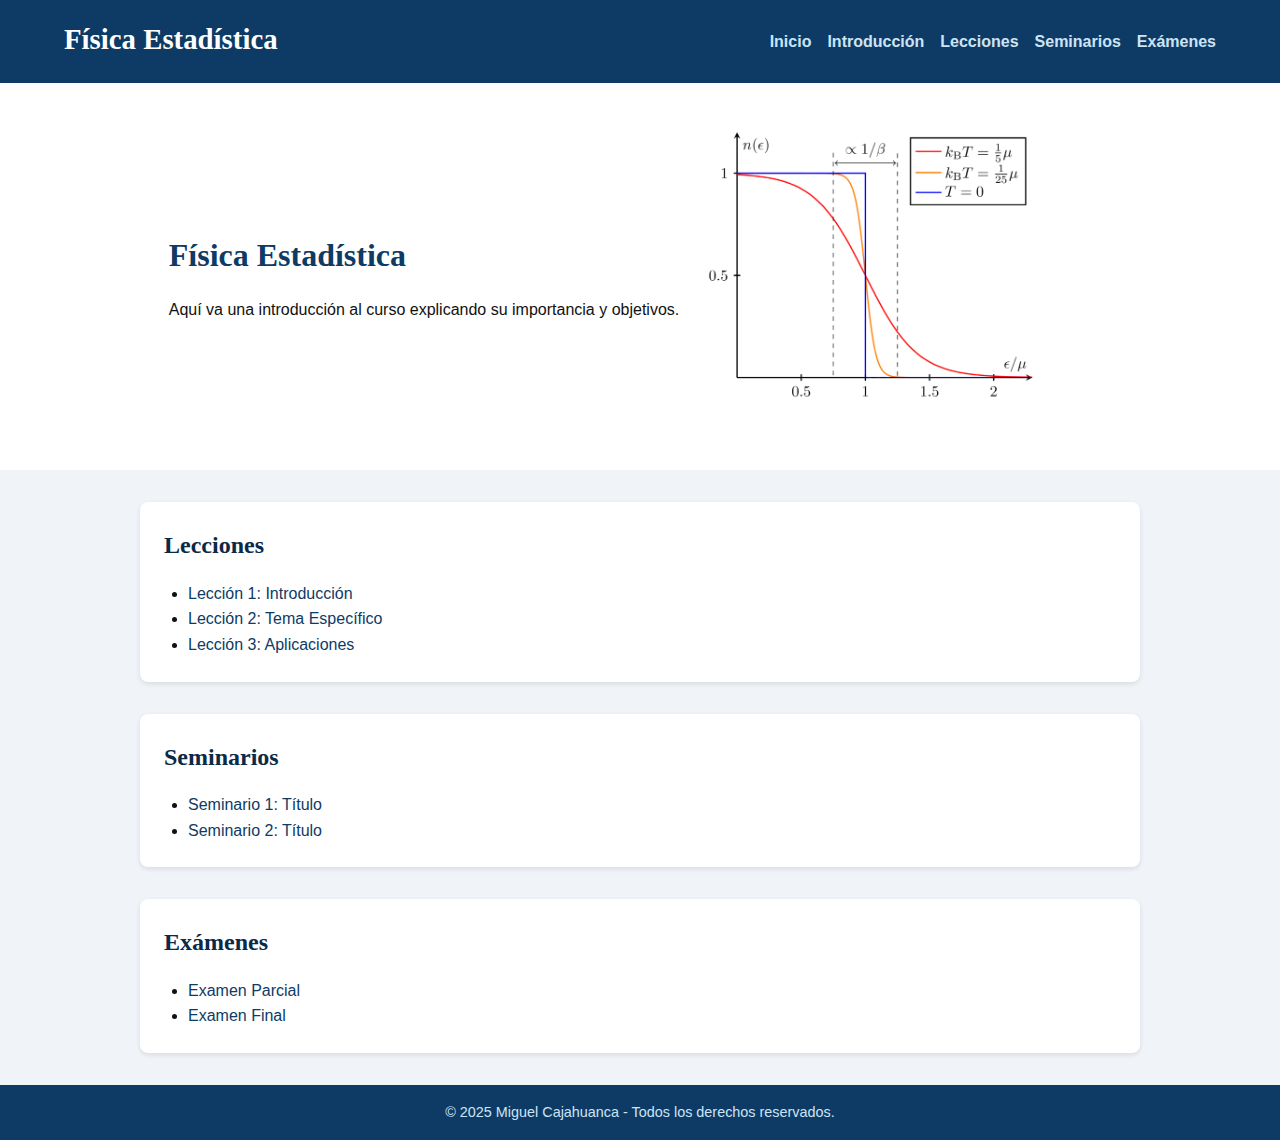
<file: cursos/fisica_estadistica.html>
<!DOCTYPE html>
<html lang="es">
<head>
  <meta charset="UTF-8">
  <meta name="viewport" content="width=device-width, initial-scale=1.0">
  <title>Física Estadística</title>
  <link rel="stylesheet" href="../assets/css/style.css">
</head>
<body>
  <!-- HEADER -->
  <header class="site-header">
    <div class="header-container">
      <div class="brand">
        <h1>Física Estadística</h1>
      </div>
      <nav class="main-nav">
        <ul>
          <li><a href="../index.html">Inicio</a></li>
          <li><a href="#introduccion">Introducción</a></li>
          <li><a href="#lecciones">Lecciones</a></li>
          <li><a href="#seminarios">Seminarios</a></li>
          <li><a href="#examenes">Exámenes</a></li>
        </ul>
      </nav>
    </div>
  </header>

  <!-- MAIN CONTENT -->
  <main>
    <!-- Imagen y Introducción -->
    <section id="introduccion" class="hero-section">
      <div class="hero-container">
        <div class="hero-text">
          <h2>Física Estadística</h2>
          <p>Aquí va una introducción al curso explicando su importancia y objetivos.</p>
        </div>
        <div class="hero-image1">
          <img src="../assets/img/fisica_estadistica.png" alt="Imagen del Curso">
        </div>
      </div>
    </section>

    <!-- Sección de Lecciones -->
    <section id="lecciones" class="about-section section-container">
      <div class="section-header">
        <h2>Lecciones</h2>
      </div>
      <ul class="content-list">
        <li><a href="#">Lección 1: Introducción</a></li>
        <li><a href="#">Lección 2: Tema Específico</a></li>
        <li><a href="#">Lección 3: Aplicaciones</a></li>
      </ul>
    </section>

    <!-- Sección de Seminarios -->
    <section id="seminarios" class="about-section section-container">
      <div class="section-header">
        <h2>Seminarios</h2>
      </div>
      <ul class="content-list">
        <li><a href="#">Seminario 1: Título</a></li>
        <li><a href="#">Seminario 2: Título</a></li>
      </ul>
    </section>

    <!-- Sección de Exámenes -->
    <section id="examenes" class="about-section section-container">
      <div class="section-header">
        <h2>Exámenes</h2>
      </div>
      <ul class="content-list">
        <li><a href="#">Examen Parcial</a></li>
        <li><a href="#">Examen Final</a></li>
      </ul>
    </section>
  </main>

  <!-- FOOTER -->
  <footer class="site-footer">
    <div class="footer-container">
      <p>&copy; 2025 Miguel Cajahuanca - Todos los derechos reservados.</p>
    </div>
  </footer>
</body>
</html>
</file>
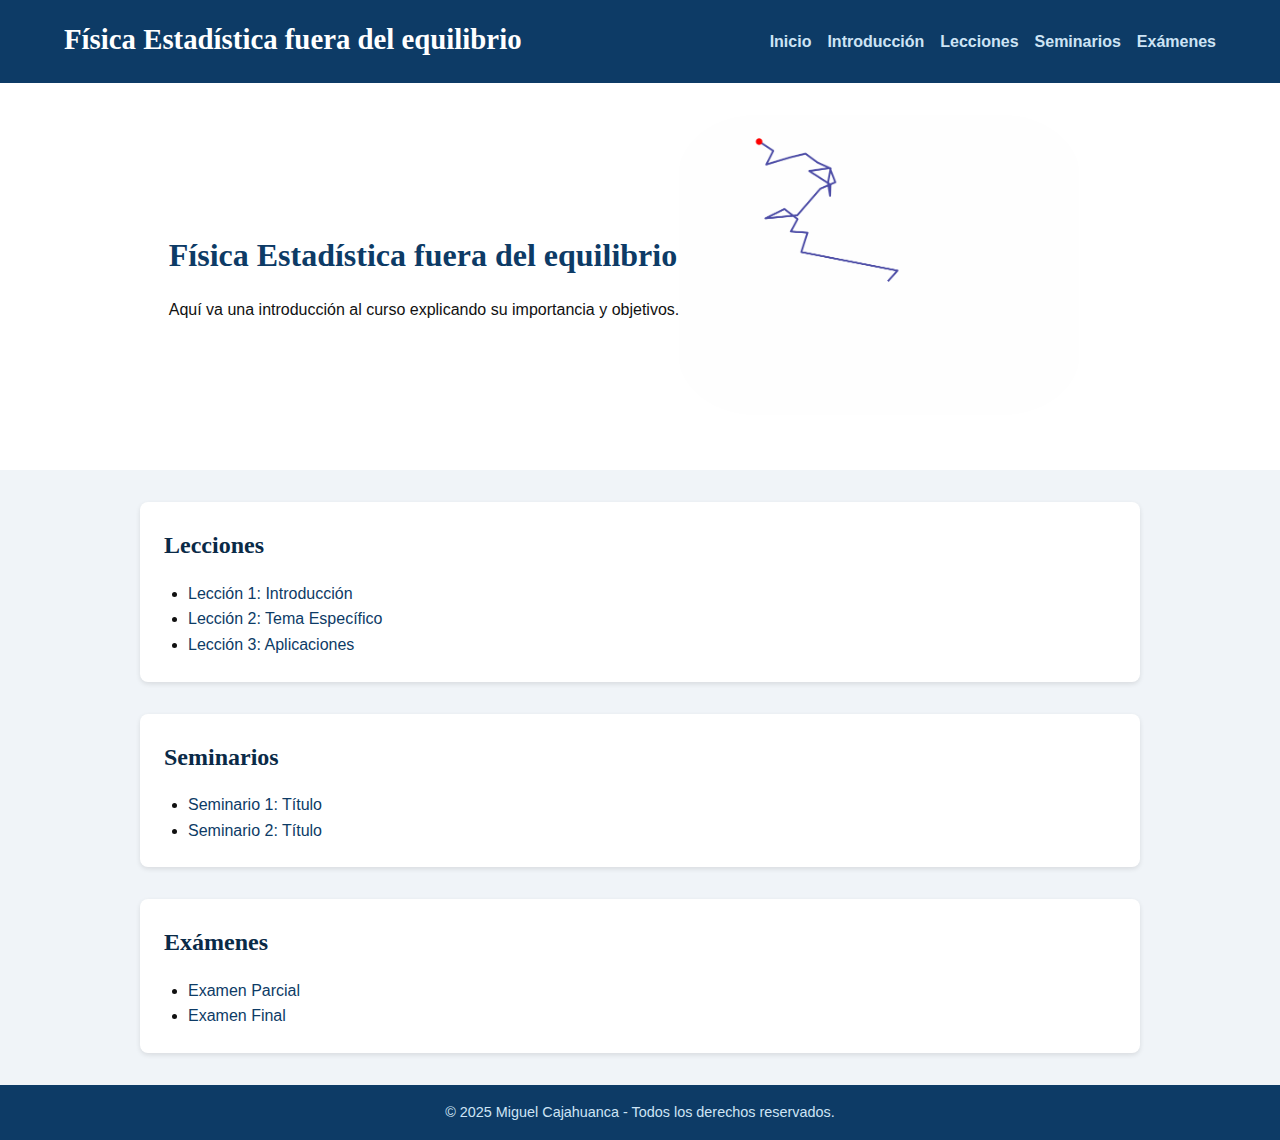
<file: cursos/fisica_fuera_del_equilibrio.html>
<!DOCTYPE html>
<html lang="es">
<head>
  <meta charset="UTF-8">
  <meta name="viewport" content="width=device-width, initial-scale=1.0">
  <title>Física Estadística fuera del equilibrio</title>
  <link rel="stylesheet" href="../assets/css/style.css">
</head>
<body>
  <!-- HEADER -->
  <header class="site-header">
    <div class="header-container">
      <div class="brand">
        <h1>Física Estadística fuera del equilibrio</h1>
      </div>
      <nav class="main-nav">
        <ul>
          <li><a href="../index.html">Inicio</a></li>
          <li><a href="#introduccion">Introducción</a></li>
          <li><a href="#lecciones">Lecciones</a></li>
          <li><a href="#seminarios">Seminarios</a></li>
          <li><a href="#examenes">Exámenes</a></li>
        </ul>
      </nav>
    </div>
  </header>

  <!-- MAIN CONTENT -->
  <main>
    <!-- Imagen y Introducción -->
    <section id="introduccion" class="hero-section">
      <div class="hero-container">
        <div class="hero-text">
          <h2>Física Estadística fuera del equilibrio</h2>
          <p>Aquí va una introducción al curso explicando su importancia y objetivos.</p>
        </div>
        <div class="hero-image1">
          <img src="../assets/img/levy_flight_academic.gif" alt="Imagen del Curso">
        </div>
      </div>
    </section>

    <!-- Sección de Lecciones -->
    <section id="lecciones" class="about-section section-container">
      <div class="section-header">
        <h2>Lecciones</h2>
      </div>
      <ul class="content-list">
        <li><a href="#">Lección 1: Introducción</a></li>
        <li><a href="#">Lección 2: Tema Específico</a></li>
        <li><a href="#">Lección 3: Aplicaciones</a></li>
      </ul>
    </section>

    <!-- Sección de Seminarios -->
    <section id="seminarios" class="about-section section-container">
      <div class="section-header">
        <h2>Seminarios</h2>
      </div>
      <ul class="content-list">
        <li><a href="#">Seminario 1: Título</a></li>
        <li><a href="#">Seminario 2: Título</a></li>
      </ul>
    </section>

    <!-- Sección de Exámenes -->
    <section id="examenes" class="about-section section-container">
      <div class="section-header">
        <h2>Exámenes</h2>
      </div>
      <ul class="content-list">
        <li><a href="#">Examen Parcial</a></li>
        <li><a href="#">Examen Final</a></li>
      </ul>
    </section>
  </main>

  <!-- FOOTER -->
  <footer class="site-footer">
    <div class="footer-container">
      <p>&copy; 2025 Miguel Cajahuanca - Todos los derechos reservados.</p>
    </div>
  </footer>
</body>
</html>
</file>
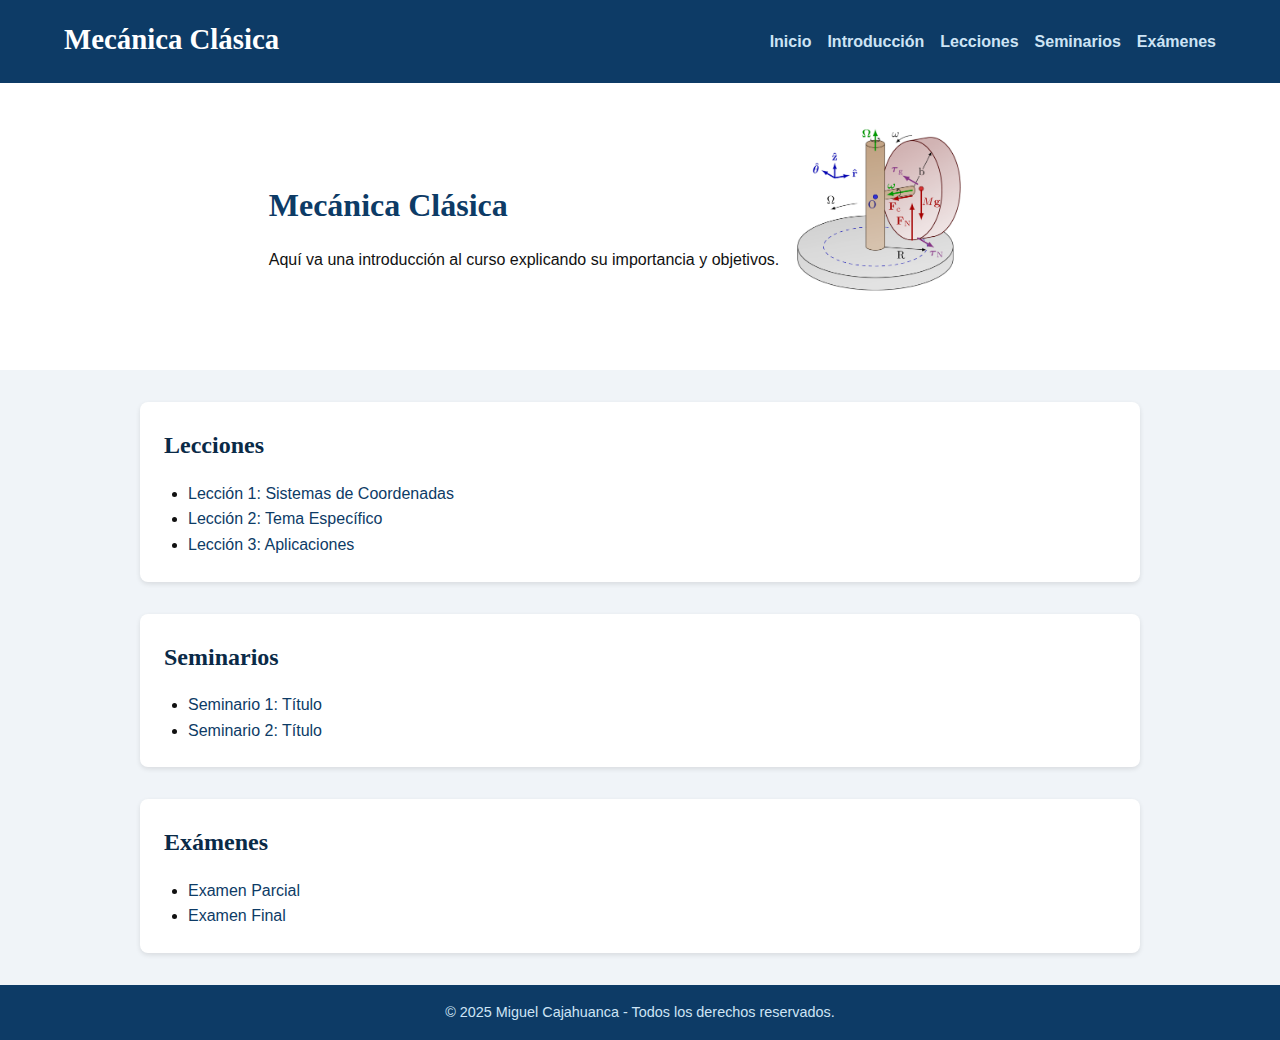
<file: cursos/mecanica_clasica.html>
<!DOCTYPE html>
<html lang="es">
<head>
  <meta charset="UTF-8">
  <meta name="viewport" content="width=device-width, initial-scale=1.0">
  <title>Mecánica Clásica</title>
  <link rel="stylesheet" href="../assets/css/style.css">
</head>
<body>
  <!-- HEADER -->
  <header class="site-header">
    <div class="header-container">
      <div class="brand">
        <h1>Mecánica Clásica</h1>
      </div>
      <nav class="main-nav">
        <ul>
          <li><a href="../index.html">Inicio</a></li>
          <li><a href="#introduccion">Introducción</a></li>
          <li><a href="#lecciones">Lecciones</a></li>
          <li><a href="#seminarios">Seminarios</a></li>
          <li><a href="#examenes">Exámenes</a></li>
        </ul>
      </nav>
    </div>
  </header>

  <!-- MAIN CONTENT -->
  <main>
    <!-- Imagen y Introducción -->
    <section id="introduccion" class="hero-section">
      <div class="hero-container">
        <div class="hero-text">
          <h2>Mecánica Clásica</h2>
          <p>Aquí va una introducción al curso explicando su importancia y objetivos.</p>
        </div>
        <div class="hero-image">
          <img src="../assets/img/mecanica_clasica.png" alt="Imagen del Curso">
        </div>
      </div>
    </section>

    <!-- Sección de Lecciones -->
<section id="lecciones" class="about-section section-container">
    <div class="section-header">
      <h2>Lecciones</h2>
    </div>
    <ul class="content-list">
      <li><a href="classical_mechanics_seminar_1.pdf" target="_blank" rel="noopener noreferrer">Lección 1: Sistemas de Coordenadas</a></li>
      <li><a href="#">Lección 2: Tema Específico</a></li>
      <li><a href="#">Lección 3: Aplicaciones</a></li>
    </ul>
  </section>
  

    <!-- Sección de Seminarios -->
    <section id="seminarios" class="about-section section-container">
      <div class="section-header">
        <h2>Seminarios</h2>
      </div>
      <ul class="content-list">
        <li><a href="#">Seminario 1: Título</a></li>
        <li><a href="#">Seminario 2: Título</a></li>
      </ul>
    </section>

    <!-- Sección de Exámenes -->
    <section id="examenes" class="about-section section-container">
      <div class="section-header">
        <h2>Exámenes</h2>
      </div>
      <ul class="content-list">
        <li><a href="#">Examen Parcial</a></li>
        <li><a href="#">Examen Final</a></li>
      </ul>
    </section>
  </main>

  <!-- FOOTER -->
  <footer class="site-footer">
    <div class="footer-container">
      <p>&copy; 2025 Miguel Cajahuanca - Todos los derechos reservados.</p>
    </div>
  </footer>
</body>
</html>
</file>
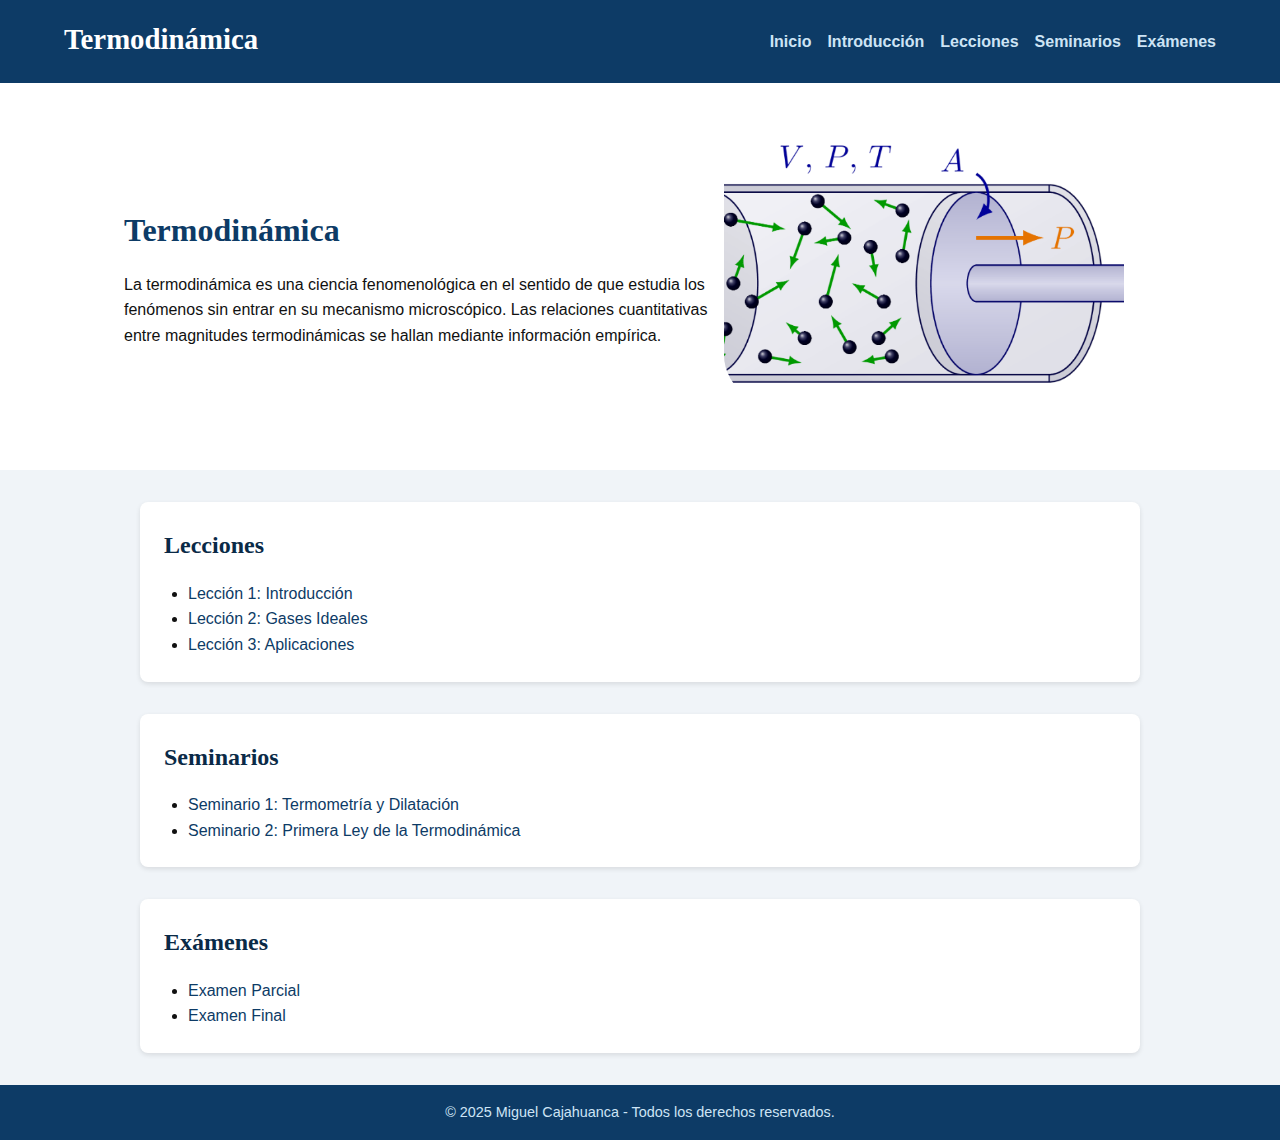
<file: cursos/Termodinamica.html>
<!DOCTYPE html>
<html lang="es">
<head>
  <meta charset="UTF-8">
  <meta name="viewport" content="width=device-width, initial-scale=1.0">
  <title>Termodinámica</title>
  <link rel="stylesheet" href="../assets/css/style.css">
</head>
<body>
  <!-- HEADER -->
  <header class="site-header">
    <div class="header-container">
      <div class="brand">
        <h1>Termodinámica</h1>
      </div>
      <nav class="main-nav">
        <ul>
          <li><a href="../index.html">Inicio</a></li>
          <li><a href="#introduccion">Introducción</a></li>
          <li><a href="#lecciones">Lecciones</a></li>
          <li><a href="#seminarios">Seminarios</a></li>
          <li><a href="#examenes">Exámenes</a></li>
        </ul>
      </nav>
    </div>
  </header>

  <!-- MAIN CONTENT -->
  <main>
    <!-- Imagen y Introducción -->
    <section id="introduccion" class="hero-section">
      <div class="hero-container">
        <div class="hero-text">
          <h2>Termodinámica</h2>
          <p>La termodinámica es una ciencia fenomenológica en el sentido de que estudia 
            los fenómenos sin entrar en su mecanismo microscópico. Las relaciones cuantitativas 
             entre magnitudes termodinámicas se hallan mediante información empírica. </p>
        </div>
        <div class="hero-image1">
          <img src="../assets/img/piston.png" alt="Imagen del Curso">
        </div>
      </div>
    </section>

    <!-- Sección de Lecciones -->
<section id="lecciones" class="about-section section-container">
    <div class="section-header">
      <h2>Lecciones</h2>
    </div>
    <ul class="content-list">
      <li><a href="Termodinamica/Thermodynamics_lecturees_1.pdf" target="_blank" rel="noopener noreferrer">Lección 1: Introducción</a></li>
      <li><a href="#">Lección 2: Gases Ideales</a></li>
      <li><a href="#">Lección 3: Aplicaciones</a></li>
    </ul>
  </section>
  

    <!-- Sección de Seminarios -->
    <section id="seminarios" class="about-section section-container">
      <div class="section-header">
        <h2>Seminarios</h2>
      </div>
      <ul class="content-list">
        <li><a href="Termodinamica/Thermodynamics_seminar_1.pdf" target="_blank" rel="noopener noreferrer">Seminario 1: Termometría y Dilatación</a></li>
        <li><a href="Termodinamica/Thermodynamics_seminar_2.pdf" target="_blank" rel="noopener noreferrer">Seminario 2: Primera Ley de la Termodinámica</a></li>
      </ul>
    </section>

    <!-- Sección de Exámenes -->
    <section id="examenes" class="about-section section-container">
      <div class="section-header">
        <h2>Exámenes</h2>
      </div>
      <ul class="content-list">
        <li><a href="#">Examen Parcial</a></li>
        <li><a href="#">Examen Final</a></li>
      </ul>
    </section>
  </main>

  <!-- FOOTER -->
  <footer class="site-footer">
    <div class="footer-container">
      <p>&copy; 2025 Miguel Cajahuanca - Todos los derechos reservados.</p>
    </div>
  </footer>
</body>
</html>
</file>
<file: assets/css/style.css>
/* ===================================================
   PALETA DE COLORES - Variables para fácil ajuste
   =================================================== */
   :root {
    --color-primary: #0D3B66;       /* Azul Marino Intenso - Muy oscuro para encabezados y secciones principales */
    --color-secondary: #FFFFFF;    /* Blanco Puro - Fondo principal */
    --color-accent-bg: #CDE4F5;    /* Azul Claro Vivo - Fondo de secciones secundarias o desplegables */
    --color-body-bg: #F0F4F8;      /* Gris Claro - Fondo base cómodo para los ojos */
    --color-text: #111111;         /* Negro Casi Puro - Máxima claridad para texto */
    --color-heading: #0A2A47;      /* Azul Marino Más Oscuro - Ideal para títulos y encabezados destacados */
    --color-link-hover: #FF6F3C;   /* Naranja Intenso - Contraste llamativo para hover de enlaces */
    --color-accent: #1C7C34;       /* Verde Intenso - Acentos en botones y elementos interactivos */
  }
  
  /* ===================================================
     RESET / BASE STYLES
     =================================================== */
  * {
    margin: 0;
    padding: 0;
    box-sizing: border-box;
  }
  
  html {
    scroll-behavior: smooth; /* Scroll suave por defecto */
  }
  
  body {
    font-family: 'Open Sans', sans-serif;
    font-size: 16px;
    line-height: 1.6;
    color: var(--color-text);
    background-color: var(--color-body-bg);
  }
  
  /* ===================================================
     ENLACES
     =================================================== */
  a {
    color: var(--color-primary); /* Azul Marino Intenso */
    text-decoration: none;
    transition: color 0.2s ease-in;
  }
  
  a:hover {
    color: var(--color-link-hover); /* Naranja Intenso */
  }
  
  /* ===================================================
     TITULOS Y LISTAS
     =================================================== */
  h1, h2, h3, h4, h5, h6 {
    font-family: 'Merriweather', serif;
    margin-bottom: 0.5rem;
    color: var(--color-heading); /* Azul Marino Más Oscuro */
  }
  
  ul {
    list-style-type: disc;
    padding-left: 1.5rem;
    color: var(--color-text); /* Texto principal */
  }
  
  /* ===================================================
     CABECERA / HEADER
     =================================================== */
  .site-header {
    background-color: var(--color-primary);
    color: var(--color-accent-bg); /* Azul Claro Vivo */
    padding: 1rem 0;
  }
  
  .header-container {
    width: 90%;
    max-width: 1200px;
    margin: 0 auto;
    display: flex;
    flex-wrap: wrap;
    align-items: center;
    justify-content: space-between;
  }
  
  .brand h1 {
    font-size: 1.8rem;
    margin-bottom: 0.3rem;
    color: var(--color-secondary); /* Blanco */
  }
  
  .brand p {
    font-size: 0.9rem;
    color: var(--color-accent-bg); /* Azul Claro Vivo */
  }
  
  .main-nav ul {
    display: flex;
    gap: 1rem;
  }
  
  .main-nav li {
    list-style: none;
  }
  
  .main-nav a {
    color: var(--color-accent-bg); /* Azul Claro Vivo */
    font-weight: 600;
  }
  
  .main-nav a:hover {
    color: var(--color-link-hover); /* Naranja Intenso */
  }
  
  /* ===================================================
     SECCION HERO (PORTADA)
     =================================================== */
  .hero-section {
    display: flex;
    align-items: center;
    justify-content: center;
    padding: 2rem 0;
    background-color: var(--color-secondary); /* Fondo Blanco */
  }
  
  .hero-container {
    width: 90%;
    max-width: 1200px;
    display: flex;
    flex-wrap: wrap;
    align-items: center;
    justify-content: center;
  }
  
  .hero-image img {
    border-radius: 50%;
    width: 200px;
    height: 200px;
    object-fit: cover;
    margin-bottom: 1rem;
    margin-right: 2rem;
  }
  .hero-image1 img {
    border-radius: 20%;
    width: 400px;
    height: 300px;
    object-fit: cover;
    margin-bottom: 1rem;
    margin-right: 2rem;
  }
  
  .hero-text {
    max-width: 600px;
  }
  
  .hero-text h2 {
    font-size: 2rem;
    margin-bottom: 1rem;
    color: var(--color-primary); /* Azul Marino Intenso */
  }
  
  .hero-text p {
    font-size: 1rem;
    color: var(--color-text); /* Negro Casi Puro */
  }
  
  /* ===================================================
     SECCIONES COMUNES (ABOUT, CONTACT, ETC.)
     =================================================== */
  .about-section,
  .contact-section {
    width: 90%;
    max-width: 1000px;
    margin: 2rem auto;
    background-color: var(--color-secondary); /* Fondo Blanco */
    padding: 1.5rem;
    border-radius: 8px;
    box-shadow: 0 2px 5px rgba(0, 0, 0, 0.1); /* Sombra leve */
  }
  
  .about-section h2,
  .contact-section h2 {
    margin-bottom: 1rem;
    color: var(--color-heading); /* Azul Marino Más Oscuro */
  }
  
  /* ===================================================
     🎭 ACCORDION (Sección Apuntes - Más Estrecho y Fondo Blanco)
     =================================================== */
.accordion-container {
    width: 90%; /* Mantiene el mismo ancho que las otras secciones */
    max-width: 1000px; /* Misma restricción de tamaño */
    margin: 2rem auto; /* Centrado */
    background-color: var(--color-secondary); /* Blanco, igual que Sobre mí y Contacto */
    padding: 1.5rem;
    border-radius: 8px;
    box-shadow: 0 2px 5px rgba(0, 0, 0, 0.1);
  }
  
  /* 📌 Estilos de cada botón del acordeón */
  .accordion-header {
    cursor: pointer;
    background-color: var(--color-accent-bg); /* Azul Claro Vivo */
    padding: 1rem;
    margin: 0.5rem 0;
    border-radius: 6px; /* Bordes redondeados */
    transition: background-color 0.3s, transform 0.2s;
    text-align: left;
    font-weight: bold;
  }
  
  .accordion-header:hover {
    background-color: var(--color-link-hover); /* Naranja Intenso */
    color: var(--color-secondary);
    transform: scale(1.02); /* Efecto leve al pasar el mouse */
  }
  
  .accordion-header h2 {
    margin: 0;
    font-size: 1.2rem; /* Tamaño de fuente adecuado */
    color: var(--color-heading);
  }
  
  /* 📌 Contenido del acordeón */
  .accordion-content {
    max-height: 0;
    overflow: hidden;
    transition: max-height 0.3s ease-out, padding 0.3s ease;
    background-color: var(--color-secondary); /* Blanco, igual que otras secciones */
    border-left: 3px solid var(--color-primary); /* Azul Marino */
    padding: 0 1rem;
    border-radius: 6px;
    box-shadow: 0 2px 5px rgba(0, 0, 0, 0.1);
  }
  
  .accordion-content.expanded {
    padding: 1rem;
  }
  
  .accordion-content p,
  .accordion-content ul {
    margin-bottom: 0.8rem;
    color: var(--color-text);
  }
  
  
  /* ===================================================
     PIE DE PAGINA / FOOTER
     =================================================== */
  .site-footer {
    background-color: var(--color-primary); /* Azul Marino Intenso */
    color: var(--color-accent-bg); /* Azul Claro Vivo */
    padding: 1rem;
    text-align: center;
    margin-top: 2rem;
  }
  
  .site-footer p {
    margin: 0;
    font-size: 0.9rem;
  }
  
  /* ===================================================
     RESPONSIVE MEDIA QUERIES
     =================================================== */
  @media (max-width: 768px) {
    .header-container {
      flex-direction: column;
      align-items: flex-start;
    }
  
    .main-nav ul {
      flex-direction: column;
      align-items: flex-start;
      gap: 0.5rem;
    }
  
    .hero-container {
      flex-direction: column;
      align-items: center;
      text-align: center;
    }
      
    .hero-image img {
      margin-right: 0;
      margin-bottom: 1rem;
    }
  }
</file>
